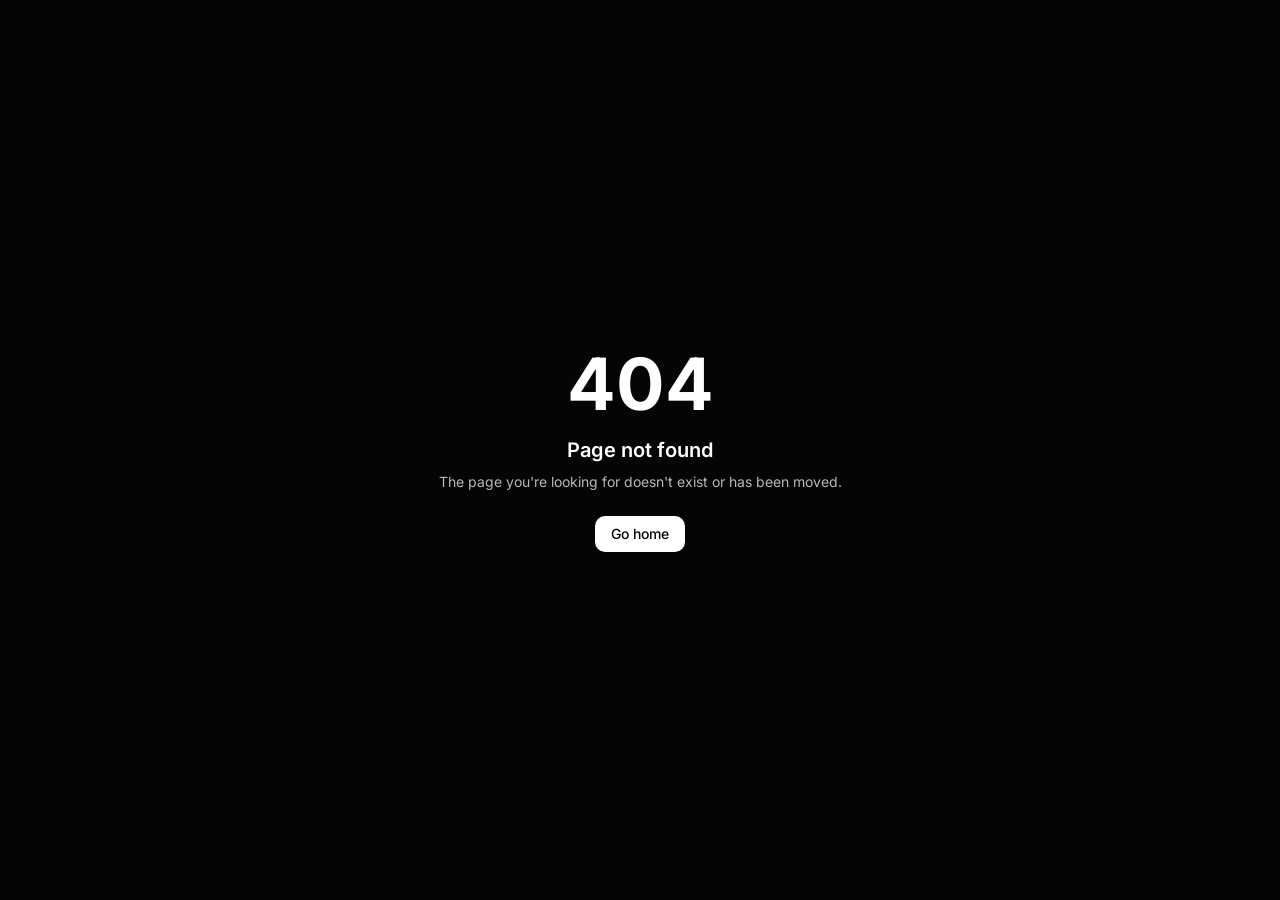
<file: index.html>
<!DOCTYPE html><html lang="en"><head><meta charSet="utf-8"/><meta name="viewport" content="width=device-width, initial-scale=1"/><link rel="stylesheet" href="/assets/styles-Cl5mXxVp.css" data-precedence="default"/><link rel="stylesheet" href="/_externos/fonts.googleapis.com/css2__q4btmof.css" data-precedence="default"/><title>Chip Virtual Starlink | Internet via Satélite</title><meta name="author" content="Starlink"/><meta name="twitter:title" content="Ateliê Corvo — Estúdio de design e marca"/><meta name="twitter:description" content="Ateliê Corvo é um estúdio independente de identidade visual, direção de arte e design editorial para marcas com ponto de vista."/><meta property="og:image" content="/_externos/pub-bb2e103a32db4e198524a2e9ed8f35b4.r2.dev/6c38c4d8-6add-417e-b9a3-317591c48402/id-preview-f7d5943f--ca59b906-cd0b-41d6-b6e9-26b4aea39e90.lovable.app-1783691904434.png"/><meta name="twitter:image" content="/_externos/pub-bb2e103a32db4e198524a2e9ed8f35b4.r2.dev/6c38c4d8-6add-417e-b9a3-317591c48402/id-preview-f7d5943f--ca59b906-cd0b-41d6-b6e9-26b4aea39e90.lovable.app-1783691904434.png"/><meta name="description" content="Ative o plano anual agora e trave o menor valor mensal já oferecido."/><meta property="og:title" content="Plano Anual Starlink — Última Chance"/><meta property="og:description" content="Ative o plano anual agora e trave o menor valor mensal já oferecido."/><meta property="og:type" content="website"/><meta name="twitter:card" content="summary"/><meta name="robots" content="noindex"/><link rel="modulepreload" href="/assets/index-Cr4Nap0G.js"/><link rel="modulepreload" href="/assets/useSelector-C0pj3Bsi.js"/><link rel="modulepreload" href="/assets/client-BDSf5qCi.js"/><link rel="modulepreload" href="/assets/matchContext-BtPD03c2.js"/><link rel="modulepreload" href="/assets/invariant-CgFvOqN2.js"/><link rel="modulepreload" href="/assets/not-found-DIgawKw1.js"/><link rel="modulepreload" href="/assets/plano-anual-DWVXPYla.js"/><link rel="modulepreload" href="/assets/header-DfA2imIc.js"/><link rel="modulepreload" href="/assets/shield-check-DlFFLwWR.js"/><link rel="modulepreload" href="/assets/upsell-page-DAH4qbtb.js"/><link rel="modulepreload" href="/assets/wallet-DoUq2LT1.js"/><link rel="icon" href="/favicon.png" type="image/png"/><link rel="preconnect" href="https://fonts.googleapis.com"/><link rel="preconnect" href="https://fonts.gstatic.com" crossorigin="anonymous"/><script>!function (w, d, t) {
  w.TiktokAnalyticsObject=t;var ttq=w[t]=w[t]||[];ttq.methods=["page","track","identify","instances","debug","on","off","once","ready","alias","group","enableCookie","disableCookie","holdConsent","revokeConsent","grantConsent"],ttq.setAndDefer=function(t,e){t[e]=function(){t.push([e].concat(Array.prototype.slice.call(arguments,0)))}};for(var i=0;i<ttq.methods.length;i++)ttq.setAndDefer(ttq,ttq.methods[i]);ttq.instance=function(t){for(var e=ttq._i[t]||[],n=0;n<ttq.methods.length;n++)ttq.setAndDefer(e,ttq.methods[n]);return e},ttq.load=function(e,n){var r="https://analytics.tiktok.com/i18n/pixel/events.js",o=n&&n.partner;ttq._i=ttq._i||{},ttq._i[e]=[],ttq._i[e]._u=r,ttq._t=ttq._t||{},ttq._t[e]=+new Date,ttq._o=ttq._o||{},ttq._o[e]=n||{};n=document.createElement("script");n.type="text/javascript",n.async=!0,n.src=r+"?sdkid="+e+"&lib="+t;e=document.getElementsByTagName("script")[0];e.parentNode.insertBefore(n,e)};
  ttq.load('D92HRH3C77UD7MK33QUG');
  ttq.page();
  window.ttqTrack = function (event, properties, eventId) {
    try { ttq.track(event, properties || {}, eventId ? { event_id: eventId } : undefined); }
    catch (e) { console.warn('[ttq] track failed', e); }
  };
  window.ttqIdentify = async function (data) {
    if (!data) return;
    var enc = new TextEncoder();
    async function sha256(v) {
      var buf = await crypto.subtle.digest('SHA-256', enc.encode(String(v)));
      return Array.from(new Uint8Array(buf)).map(function (b) { return b.toString(16).padStart(2, '0'); }).join('');
    }
    var payload = {};
    if (data.email) payload.email = await sha256(String(data.email).trim().toLowerCase());
    if (data.phone) payload.phone_number = await sha256(String(data.phone).replace(/\D/g, ''));
    if (data.external_id) payload.external_id = await sha256(String(data.external_id));
    try { ttq.identify(payload); } catch (e) { console.warn('[ttq] identify failed', e); }
  };
}(window, document, 'ttq');</script></head><body><!--$--><main class="min-h-screen bg-background"></main><script>(function(a,f){let l;try{l=JSON.parse(sessionStorage.getItem(a)||"{}")}catch{return}const n=l?.[f||history.state?.__TSR_key];let c=!1;for(const t in n){const e=n[t],o=e?.scrollX,s=e?.scrollY;if(Number.isFinite(o)&&Number.isFinite(s)){if(t==="window")scrollTo(o,s),c=!0;else if(t)try{const r=document.querySelector(t);r&&(r.scrollLeft=o,r.scrollTop=s)}catch{}}}if(c)return;const i=location.hash.slice(1);if(i){const t=history.state?.__hashScrollIntoViewOptions??!0;if(t){const e=document.getElementById(i);e&&e.scrollIntoView(t)}return}scrollTo(0,0)})("tsr-scroll-restoration-v1_3");document.currentScript.remove()</script><!--/$--><script data-tsr-stream-part="">(self.$R=self.$R||{})["tsr"]=[];self.$_TSR={h(){this.hydrated=!0,this.c()},e(){this.streamEnded=!0,this.c()},c(){this.hydrated&&this.streamEnded&&(delete self.$_TSR,delete self.$R.tsr)},p(e){this.initialized?e():this.buffer.push(e)},buffer:[]};$_TSR.router=($R=>$R[0]={manifest:$R[1]={routes:$R[2]={__root__:$R[3]={preloads:$R[4]=["/assets/index-Cr4Nap0G.js","/assets/useSelector-C0pj3Bsi.js","/assets/client-BDSf5qCi.js","/assets/matchContext-BtPD03c2.js","/assets/invariant-CgFvOqN2.js","/assets/not-found-DIgawKw1.js"],scripts:$R[5]=[$R[6]={attrs:$R[7]={type:"module",async:!0,src:"/assets/index-Cr4Nap0G.js"}}]},"/plano-anual":$R[8]={preloads:$R[9]=["/assets/plano-anual-DWVXPYla.js","/assets/header-DfA2imIc.js","/assets/shield-check-DlFFLwWR.js","/assets/upsell-page-DAH4qbtb.js","/assets/wallet-DoUq2LT1.js"]}}},matches:$R[10]=[$R[11]={i:"__root__ ",u:1791134477583,s:"success",ssr:!0}]})($R["tsr"]);$_TSR.e();{let s=document.currentScript,p;while((p=s.previousElementSibling)&&p.hasAttribute('data-tsr-stream-part'))p.remove();s.remove()}</script><script type="module" async="" src="/assets/index-Cr4Nap0G.js"></script><script>document.currentScript.remove();/*$tsr-stream-boundary*/</script></body></html>
</file>
<file: _externos/fonts.googleapis.com/css2__q4btmof.css>
@font-face {
  font-family: 'Inter';
  font-style: normal;
  font-weight: 300;
  src: url("../fonts.gstatic.com/s/inter/v20/UcCO3FwrK3iLTeHuS_nVMrMxCp50SjIw2boKoduKmMEVuOKfMZg.ttf") format('truetype');
}
@font-face {
  font-family: 'Inter';
  font-style: normal;
  font-weight: 400;
  src: url("../fonts.gstatic.com/s/inter/v20/UcCO3FwrK3iLTeHuS_nVMrMxCp50SjIw2boKoduKmMEVuLyfMZg.ttf") format('truetype');
}
@font-face {
  font-family: 'Inter';
  font-style: normal;
  font-weight: 500;
  src: url("../fonts.gstatic.com/s/inter/v20/UcCO3FwrK3iLTeHuS_nVMrMxCp50SjIw2boKoduKmMEVuI6fMZg.ttf") format('truetype');
}
@font-face {
  font-family: 'Inter';
  font-style: normal;
  font-weight: 600;
  src: url("../fonts.gstatic.com/s/inter/v20/UcCO3FwrK3iLTeHuS_nVMrMxCp50SjIw2boKoduKmMEVuGKYMZg.ttf") format('truetype');
}
@font-face {
  font-family: 'Inter';
  font-style: normal;
  font-weight: 700;
  src: url("../fonts.gstatic.com/s/inter/v20/UcCO3FwrK3iLTeHuS_nVMrMxCp50SjIw2boKoduKmMEVuFuYMZg.ttf") format('truetype');
}
@font-face {
  font-family: 'Inter';
  font-style: normal;
  font-weight: 800;
  src: url("../fonts.gstatic.com/s/inter/v20/UcCO3FwrK3iLTeHuS_nVMrMxCp50SjIw2boKoduKmMEVuDyYMZg.ttf") format('truetype');
}
</file>
